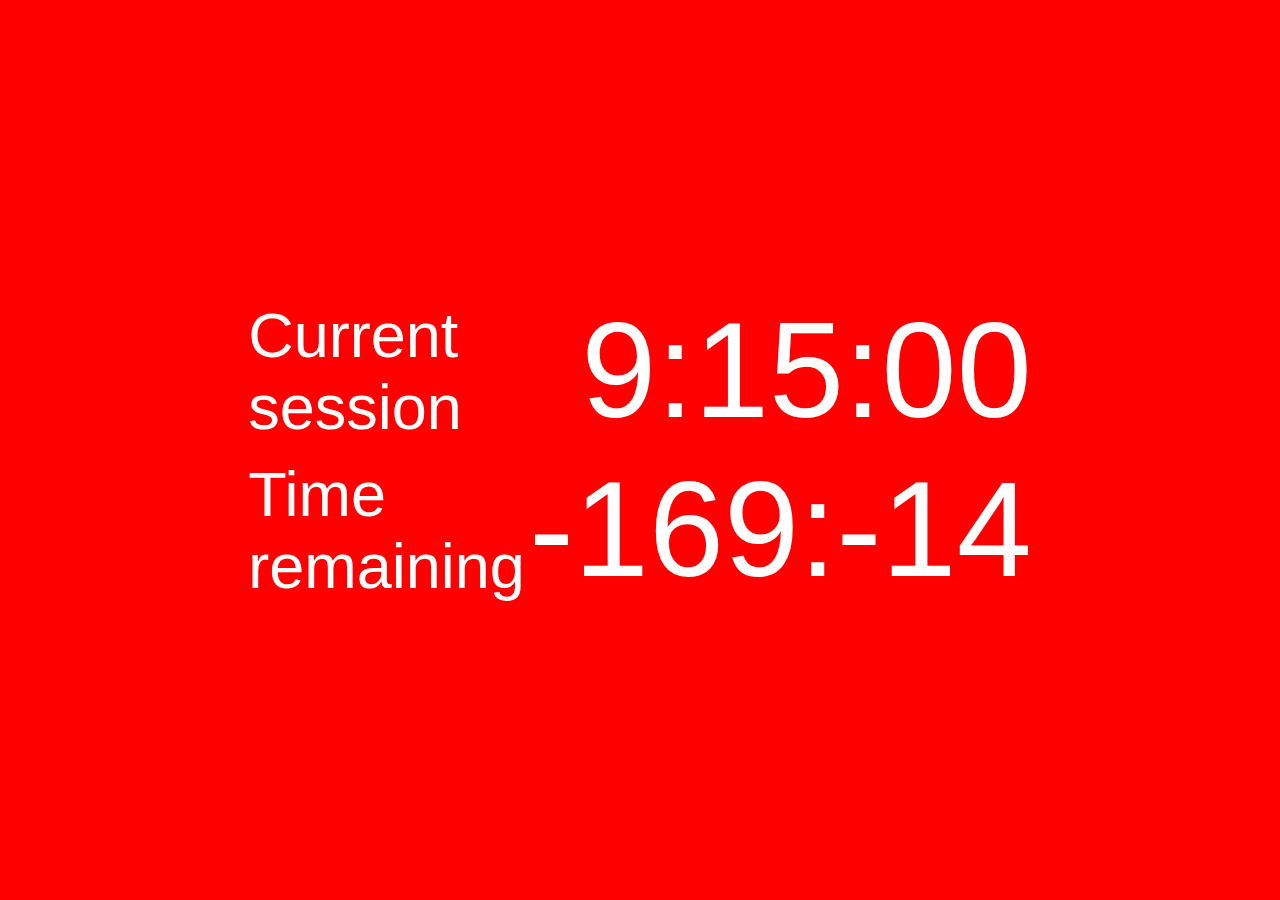
<file: index.html>
<!DOCTYPE html>
<html>
<head>
    <meta charset="utf-8">
    <title>PTI timer by Paul Baumgarten</title>
    <link href="styles/main.css" rel="stylesheet">
</head>
<body>
	<div id="centerme">
		<table>
			<tr>
				<td class="label">Current session</td>
				<td class="info" id="currentsession"></td>
			</tr><tr>
				<td class="label">Time remaining</td>
				<td class="info" id="timer"></td>
			</tr>
		</table>
	</div>
</body>
<script type="text/javascript" src="howler.min.js"></script>
<script type="text/javascript" src="index.js"></script>
</html>
</file>
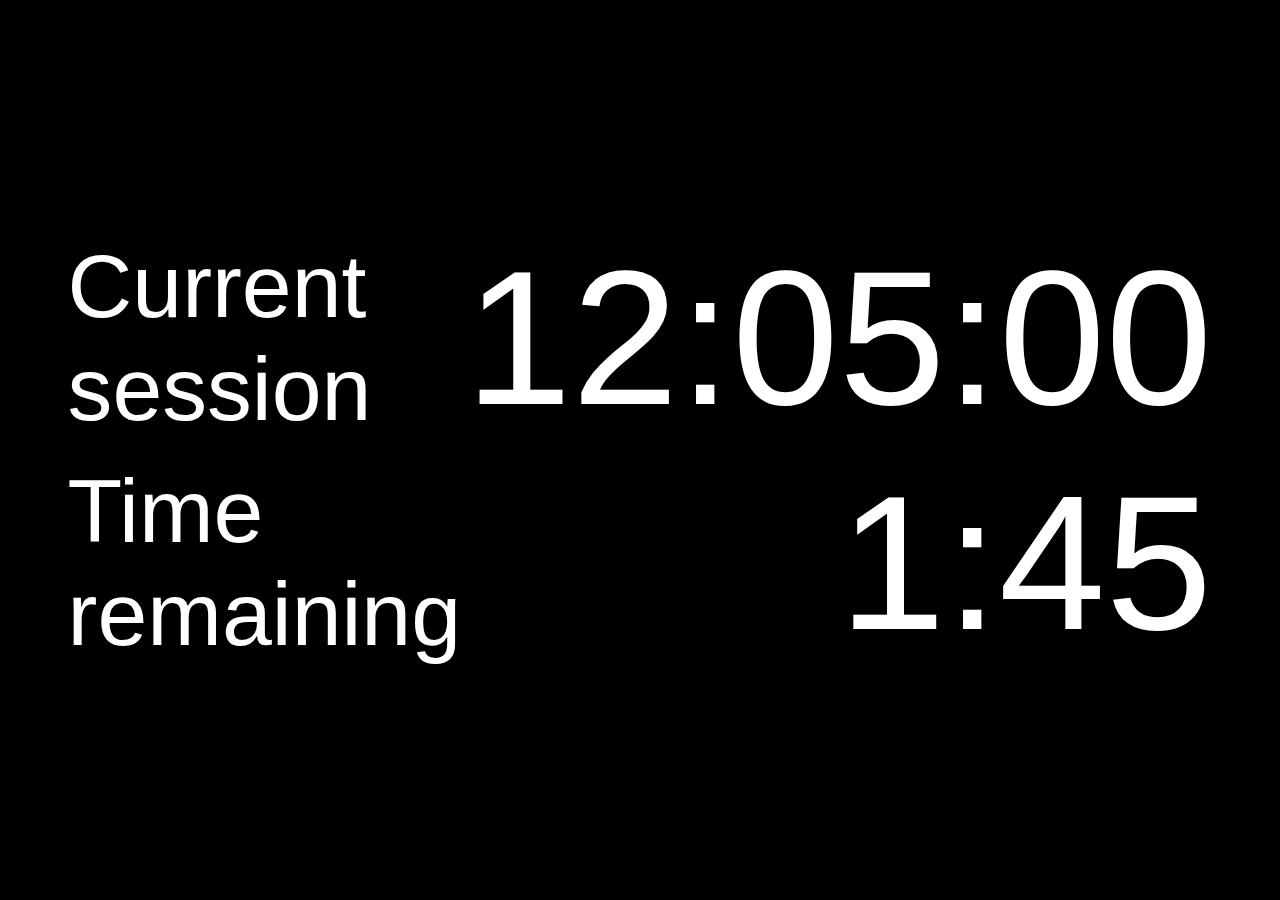
<file: web/index.html>
<!DOCTYPE html>
<html>
<head>
    <meta charset="utf-8">
    <title>Parent teacher interviews timer - by Paul Baumgarten</title>
    <link href="index.css" rel="stylesheet">
</head>
<body>
	<div id="centerme">
		<table>
			<tr>
				<td class="label">Current session</td>
				<td class="info" id="currentsession"></td>
			</tr><tr>
				<td class="label">Time remaining</td>
				<td class="info" id="timer"></td>
			</tr>
		</table>
	</div>
</body>
<script type="text/javascript" src="howler.min.js"></script>
<script type="text/javascript" src="index.js?20191105"></script>
</html>
</file>
<file: styles/main.css>
html, body {
  height: 100%;
}

body {
  margin: 0;
  padding: 0;
  color: white;
  position: absolute;
  top: 0%;
  width: 100%;
  font-family: "Roboto light", "Calibri light", Arial, sans-serif;
  font-weight: 100;
  font-size: 5vw;
}

td{
}

#right{
  text-align: right;
}

table {
}

.label{
  font-size: 7vh;
}

.labelvertical{
  font-size: 7vw;
}

.info{
  text-align: right;
  font-size: 15vh;
}

.infovertical{
  text-align: right;
  font-size: 15vw;
}

#centerme {
  padding: 15px;
  position: absolute;
  top: 50%;
  left: 50%;
  -ms-transform: translateX(-50%) translateY(-50%);
  -webkit-transform: translate(-50%,-50%);
  transform: translate(-50%,-50%);
}
</file>
<file: web/index.css>
html, body {
  height: 100%;
}

body {
  margin: 0;
  padding: 0;
  color: white;
  position: absolute;
  top: 0%;
  width: 100%;
  font-family: "Roboto light", "Calibri light", Arial, sans-serif;
  font-weight: 100;
  font-size: 5vw;
}

td{
}

#right{
  text-align: right;
}

table {
}

.label{
  font-size: 7vw;
}

.labelvertical{
  font-size: 7vw;
}

.info{
  text-align: right;
  font-size: 15vw;
}

.infovertical{
  text-align: right;
  font-size: 15vw;
}

#centerme {
  padding: 15px;
  position: absolute;
  top: 50%;
  left: 50%;
  -ms-transform: translateX(-50%) translateY(-50%);
  -webkit-transform: translate(-50%,-50%);
  transform: translate(-50%,-50%);
}
</file>
